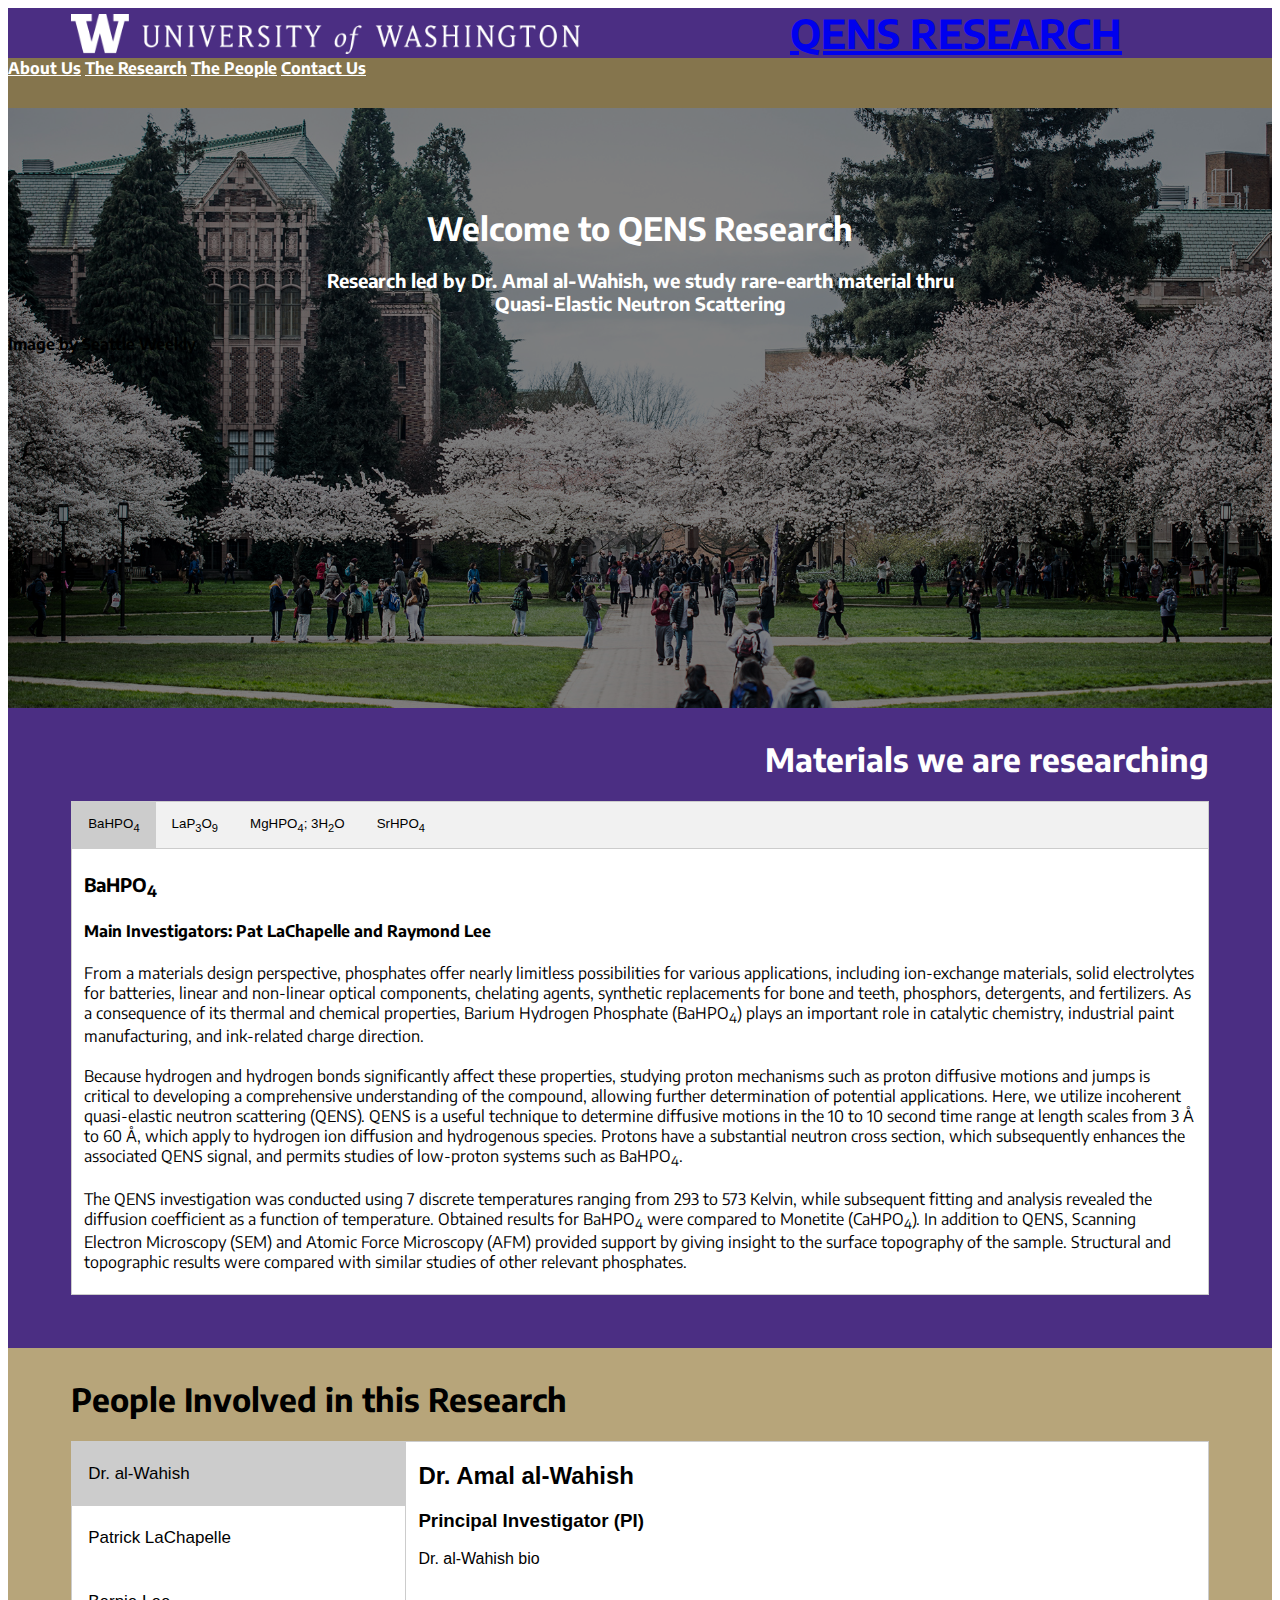
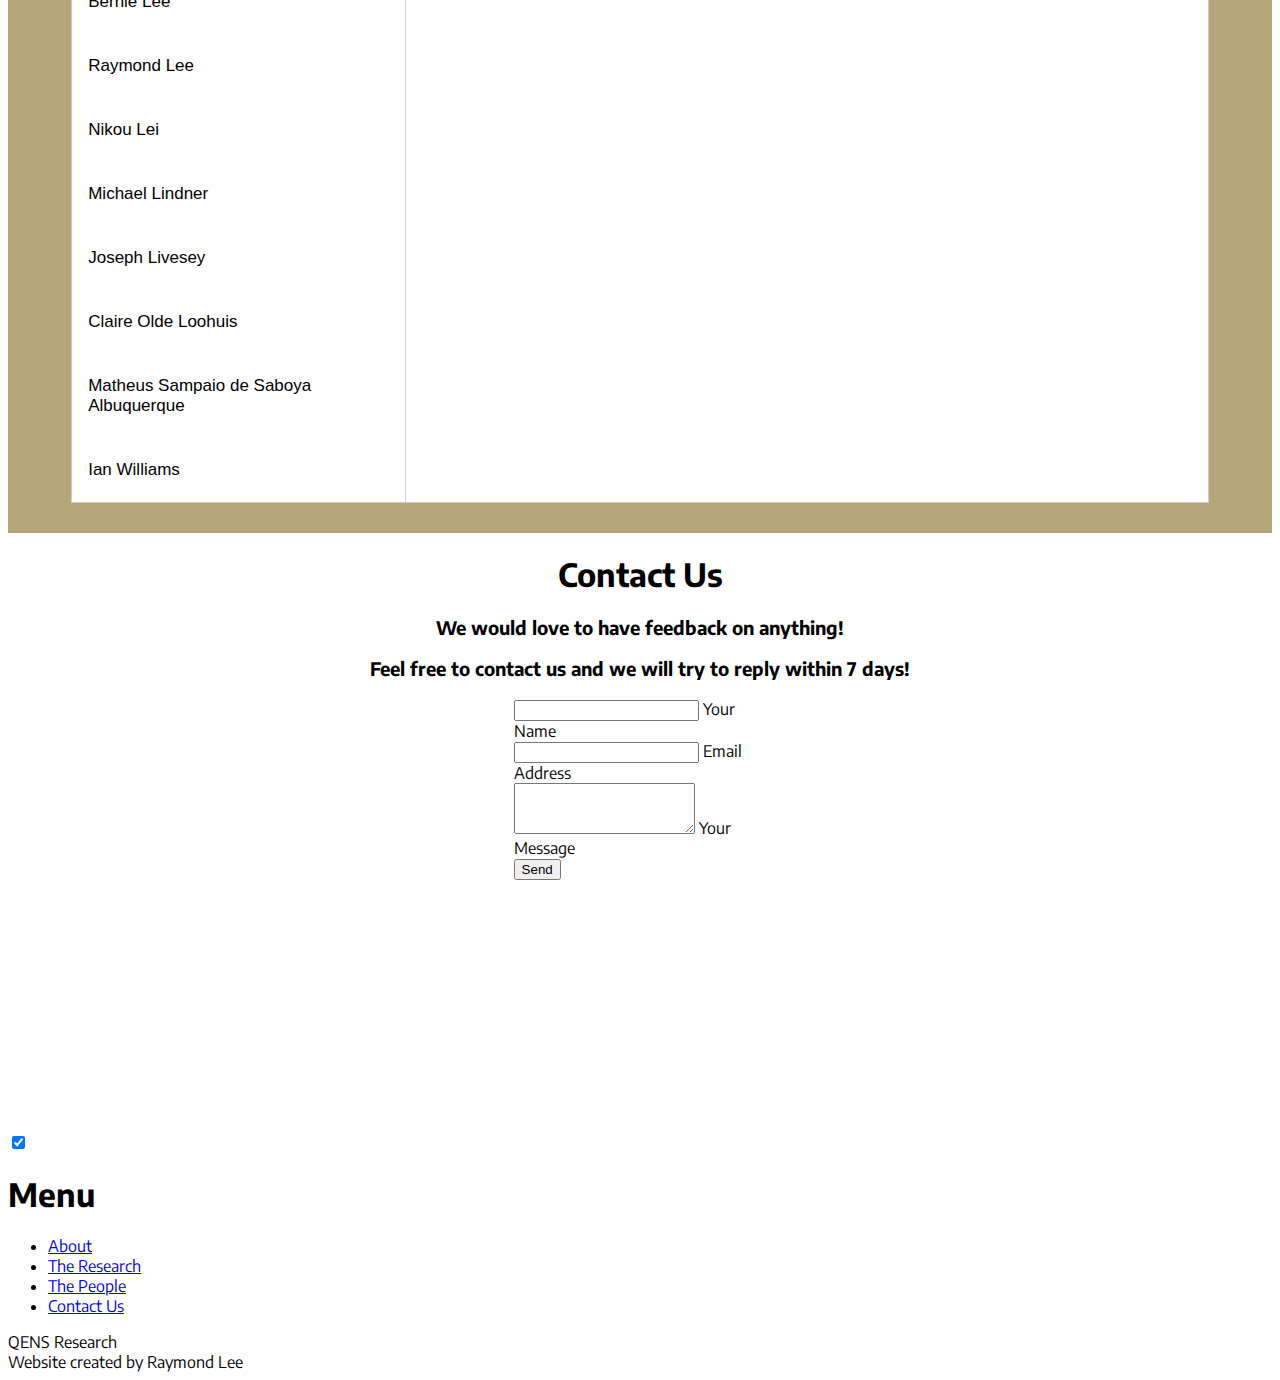
<file: index.html>
<!DOCTYPE html>
<html lang="en">
<head>
    <meta charset="UTF-8">
    <meta name="viewport" content="width=device-width, initial-scale=1.0">
    <meta http-equiv="X-UA-Compatible" content="ie=edge">
    <title>QENS Research</title>
    <link rel="stylesheet" href="https://fonts.googleapis.com/icon?family=Material+Icons">
    <link rel="stylesheet" href="https://code.getmdl.io/1.3.0/material.indigo-pink.min.css">
    <script defer src="https://code.getmdl.io/1.3.0/material.min.js"></script>
    <link rel="stylesheet" type="text/css" href="index.css">
    <script src="index.js"></script>
    <script src="https://code.jquery.com/jquery-3.4.1.js"></script>
    <script src="https://ajax.googleapis.com/ajax/libs/jquery/3.4.1/jquery.min.js"></script>
    <link rel="stylesheet" href="https://cdnjs.cloudflare.com/ajax/libs/font-awesome/4.7.0/css/font-awesome.min.css">
</head>

<body>
    <header>
        <nav class="first-nav">
            <div id="img-container">
                <a id="uw-link" href="https://www.washington.edu/">
                    <img class="uw-logo" src="assets/img/long-left-uw-logo.png" alt="UW-logo">
                </a>
            </div>
            <div id="title-container">
                <h1 class="top-banner"><a href="index.html">QENS RESEARCH</a></h1>
            </div>
        </nav>
        <nav class="mdl-navigation">
            <a class="mdl-navigation__link" href="#welcome">About Us</a>
            <a class="mdl-navigation__link" href="#material">The Research</a>
            <a class="mdl-navigation__link" href="#people">The People</a>
            <a class="mdl-navigation__link" href="#contact">Contact Us</a>
        </nav>
    </header>

    <main>
        <section class="welcome-section" id="welcome">
            <div class="overlay"></div>
            <h1 style="font-weight: 700;">Welcome to QENS Research</h1>
            <h3>Research led by Dr. Amal al-Wahish, we study rare-earth material thru <br> Quasi-Elastic Neutron Scattering</h3>
            <p>Image by Seattle Weekly</p>
        </section>

        <section class="material-section" id="material">
            <h1 style="font-family: 'Encode Sans', sans-serif; font-weight: 700; color: white;">Materials we are researching</h1>
            
            <div class="material-accordion">
                <div class="tab-material">
                    <button class="tablinks-material" onclick="openMaterial(event, 'BaHPO4')" id="defaultOpenMaterial">BaHPO<sub>4</sub></sub></button>
                    <button class="tablinks-material" onclick="openMaterial(event, 'LaP3O9')">LaP<sub>3</sub>O<sub>9</sub></button>
                    <button class="tablinks-material" onclick="openMaterial(event, 'MgHPO4;3H20')">MgHPO<sub>4</sub>; 3H<sub>2</sub>O</button>
                    <button class="tablinks-material" onclick="openMaterial(event, 'SrHPO4')">SrHPO<sub>4</sub></button>
                </div>
                  
                  <!-- Tab content -->
                <div id="BaHPO4" class="tabcontent-material">
                    <h3>BaHPO<sub>4</sub></h3>
                    <h4>Main Investigators: Pat LaChapelle and Raymond Lee</h4>
                    <p>
                        From a materials design perspective, phosphates offer nearly limitless possibilities for various
                        applications, including ion-exchange materials, solid electrolytes for batteries, linear and non-linear optical
                        components, chelating agents, synthetic replacements for bone and teeth, phosphors, detergents, and
                        fertilizers. As a consequence of its thermal and chemical properties, Barium Hydrogen Phosphate (BaHPO<sub>4</sub>)
                        plays an important role in catalytic chemistry, industrial paint manufacturing, and ink-related charge direction.
                        <br>
                        <br>
                        Because hydrogen and hydrogen bonds significantly affect these properties, studying proton mechanisms such
                        as proton diffusive motions and jumps is critical to developing a comprehensive understanding of the
                        compound, allowing further determination of potential applications. Here, we utilize incoherent quasi-elastic
                        neutron scattering (QENS). QENS is a useful technique to determine diffusive motions in the 10 to 10
                        second time range at length scales from 3 Å to 60 Å, which apply to hydrogen ion diffusion and hydrogenous
                        species. Protons have a substantial neutron cross section, which subsequently enhances the associated
                        QENS signal, and permits studies of low-proton systems such as BaHPO<sub>4</sub>. 
                        <br>
                        <br>
                        The QENS investigation was conducted using 7 discrete temperatures ranging from 293 to 573 Kelvin, while subsequent fitting and analysis
                        revealed the diffusion coefficient as a function of temperature. Obtained results for BaHPO<sub>4</sub> were compared to
                        Monetite (CaHPO<sub>4</sub>). In addition to QENS, Scanning Electron Microscopy (SEM) and Atomic Force Microscopy
                        (AFM) provided support by giving insight to the surface topography of the sample. Structural and topographic
                        results were compared with similar studies of other relevant phosphates.
                    </p>
                </div>
                
                <div id="LaP3O9" class="tabcontent-material">
                    <h3>LaP<sub>3</sub>O<sub>9</sub></h3>
                    <p>To be updated...</p>
                </div>
                
                <div id="MgHPO4;3H20" class="tabcontent-material">
                    <h3>MgHPO<sub>4</sub>; 3H<sub>2</sub>O</h3>
                    <h4>Main Investigators: Nikou Lei and Joseph Livesey</h4>
                    <p>
                        We probe the crystal structure and the proton conductivity of magnesium hydrogen phosphatetrihydrate (MgHPO4·3H2O), also known as newberyite. Newberyite is used as an ingredient inpigments, plastics, and anticorrosive paints, and as an alkaline phosphate it has potential for use in proton conduction. 
                        <br>
                        <br>
                        The structural transition and the proton diffusive motion as a function of temperature from 20 K to 383 K have been studied using X-ray crystallography, quasi-elastic neutron scattering (QENS) spectroscopy and atomic force microscopy (AFM), collected from the National Institute of Standards and Technology (NIST) and the Center for Nanophase Materials Sciences (CNMS) at Oak Ridge National Laboratory (ORNL). 
                        <br>
                        <br>
                        We confirm that newberyite undergoes a crystalline-to-amorphous dehydration phase transition at low temperatures, which is unusual in other phosphate materials. We compare our analysis with previous crystallographic study.
                    </p>
                </div>

                <div id="SrHPO4" class="tabcontent-material">
                    <h3>SrHPO<sub>4</sub></h3>
                    <h4>Main Investigators: Michael Lindner, Claire Olde Loohuis, and Ian Williams</h4>
                    <p>
                        As a class of materials, phosphates are employed across a diverse range of applications such
                        as catalysts, ion-exchange materials, solid electrolytes for batteries, chelating agents, bone cement,
                        phosphors, detergents, and linear and non-linear optical components. 
                        <br>
                        <br>
                        Our interest in these materials has been focused on understanding the dynamics and diffusive behavior of protons in rare-earth and alkaline-earth
                        members of the phosphate family, which are candidate solid electrolytes for proton-conducting solid oxide fuel
                        cells (SOFC). The development of SOFC alternatives to fossil-based energy calls for suitable membranes and
                        electrolytes capable of high proton transport at temperatures below 773K. SrHPO is of interest for these roles,
                        although its proton mobility has not previously been reported. 
                        <br>
                        <br>
                        Here, we use quasi-elastic neutron scattering (QENS) to investigate the temperature dependence of the proton diffusive motion in SrHPO<sub>4</sub> from 20K to 523K
                        and compare the behavior to Monetite (CaHPO<sub>4</sub>). We complement our analysis with a study of the crystal
                        structure and structural phase transitions of SrHPO using Neutron Powder Diffraction (NPD) at temperatures
                        ranging from 6K to 300K, and X-ray Diffraction (XRD) at 150K and 300K. Morphology of the crystals was
                        investigated with Scanning Electron Microscopy (SEM) and Atomic Force Microscopy (AFM). Overall, our
                        findings provide a preliminary understanding of the effectiveness of SrHPO as a proton conductor and unveil
                        a constraint imposed by the stability of proton diffusion at high temperatures.
                    </p>
                </div>
            </div>
        </section>

        <section class="people-section" id="people">
            <h1 style="font-family: 'Encode Sans', sans-serif; font-weight: 700;">People Involved in this Research</h1>

            <div class="accordion-container">
                <div class="tab">
                    <button class="tablinks" onclick="openProfile(event, 'wahish')" id="defaultOpen">Dr. al-Wahish</button>
                    <button class="tablinks" onclick="openProfile(event, 'patrick')">Patrick LaChapelle</button>
                    <button class="tablinks" onclick="openProfile(event, 'bernie')">Bernie Lee</button>
                    <button class="tablinks" onclick="openProfile(event, 'raymond')">Raymond Lee</button>
                    <button class="tablinks" onclick="openProfile(event, 'nikou')">Nikou Lei</button>
                    <button class="tablinks" onclick="openProfile(event, 'michael')">Michael Lindner</button>
                    <button class="tablinks" onclick="openProfile(event, 'joseph')">Joseph Livesey</button>
                    <button class="tablinks" onclick="openProfile(event, 'claire')">Claire Olde Loohuis</button>
                    <button class="tablinks" onclick="openProfile(event, 'matheus')">Matheus Sampaio de Saboya Albuquerque</button>
                    <button class="tablinks" onclick="openProfile(event, 'ian')">Ian Williams</button>
                    
    
                </div>
                <div id="wahish" class="tabcontent">
                    <h2>Dr. Amal al-Wahish</h2>
                    <h3>Principal Investigator (PI)</h3>
                    <p>Dr. al-Wahish bio</p>
                </div>
                  
                <div id="patrick" class="tabcontent">
                    <h2>Patrick LaChapelle</h2>
                    <h3>Undergraduate Student</h3>
                    <p>
                        Patrick is a dedicated third year Physics student at the University of Washington earning his Undergraduate degree in Comprehensive Physics. 
                        <br>
                        <br>
                        Patrick began studying Physics at Highline Community College and has since become absorbed with the subject. As he prepares for Graduate school, he is working on Arctic Sea Ice Research with Dr. Madison Smith of the UW Applied Physics Lab in addition to Condensed Matter Research with Dr. al-Wahish along with his Undergraduate studies. Patrick has a wealth of experience with multiple internships at NASA and other places and prides himself on his unrelenting work ethic.
                    </p> 
                    <a href="https://www.linkedin.com/in/pat-lachapelle-75ba4118b/" class="linkedin-btn"><i class="fa fa-linkedin-square" style="font-size:36px"></i></a>
                    <a href="http://patlachapelle.us/" class="website-btn"><i class="fa fa-chrome" style="font-size:36px"></i></a>
                </div>

                <div id="bernie" class="tabcontent">
                    <h2>Bernie Lee</h2>
                    <h3>Undergraduate Student</h3>
                    <p>
                        Bernie is a junior at the University of Washington who recently transferred from the mathematics to the physics department.
                        <br>
                        <br>
                        Before attending the University of Washington, he spent four years studying mathematics at Whitgift College located in South London, graduating with a Distinction Star. During his time in the UK, Bernie was introduced to various forms of mathematical modeling under the AECOM engineering apprenticeship program. He currently continues similar work for the University of Washington Transportation Services, focusing on efficient signage operation as well as parking lot and road-pathing optimisation.
                        <br>
                        <br>
                        Looking ahead to the future, Bernie plans on finishing his degree and return to the UK to continue working for AECOM.
                        <br>
                        <br>
                        Bernie was introduced to Dr. Wahish in his introductory quantum mechanics class and recently joined her Quasi-Elastic Neutron Scattering (QENS) research group. He looks forward to contributing towards various projects.
                    </p>
                </div>
                  
                <div id="raymond" class="tabcontent">
                    <h2>Raymond Lee</h2>
                    <h3>Undergraduate Student</h3>
                    <p>
                        Raymond is a third year Physics student at University of Washington with great passion and motivation for the subject.
                        <br>
                        <br>
                        Before his move to Seattle, he studied at Alice Smith British International School in Kuala Lumpur, Malaysia. Where he studied Physics, Further Mathematics, Mathematics and Computer Science as part of his Advanced Level (A-Level) secondary school qualification. Currently, he is working for Bachelor of Science degree in Physics, hoping to pursue graduate school in Physics and/or Mathematics. 
                        <br>
                        <br>
                        He has deep interest in subfield of High Energy Physics, Quantum Computation, Statistical Physics and more. Currently he is part of Dr. al-Wahish's Quasi-Elastic Neutron Scattering (QENS) Research team and also part of Professor Boris Blinov's Trapped Ion Quantum Computing Research team.
                    </p>
                    <a href="https://www.linkedin.com/in/rayjaelee/" class="linkedin-btn"><i class="fa fa-linkedin-square" style="font-size:36px"></i></a>
                </div>
    
                <div id="nikou" class="tabcontent">
                    <h2>Nikou Lei</h2>
                    <h3>Undergraduate Student</h3>
                    <p>
                        Nikou is a junior at the University of Washington studying mathematics and physics. 
                        <br>
                        <br> 
                        She is excited to work with Dr. al-Wahish and her colleagues on investigating neutron conductive material by neutron scattering. In her free time, Nikou enjoys doing math with her best friend as well as writing poetry, reading literature in her bedroom as well as traveling around the world. 
                    </p>
                    <a href="https://www.linkedin.com/in/nikou-l-b51152115/" class="linkedin-btn"><i class="fa fa-linkedin-square" style="font-size:36px"></i></a>
                </div>
                
                <div id="michael" class="tabcontent">
                    <h2>Michael Lindner</h2>
                    <h3>Undergraduate Student</h3>
                    <p>
                        Michael Lindner is an undergraduate student at the University of Washington studying Physics and Astronomy, with a background in programming for data applications in Python and MATLAB.
                        <br> 
                        <br>
                        He is aiming at graduate studies in astrophysics and to do research in cosmology. In his spare time, he enjoys music and rock-climbing.
                    </p>
                    <a href="https://www.linkedin.com/in/michael-lindner-563077171/" class="linkedin-btn"><i class="fa fa-linkedin-square" style="font-size:36px"></i></a>
                </div>
    
                <div id="joseph" class="tabcontent">
                    <h2>Joseph Livesey</h2>
                    <h3>Undergraduate Student</h3>
                    <p>
                        Joseph is a second-year undergraduate at the University of Washington studying physics and astronomy. 
                        <br>
                        <br>
                        He graduated from a Seattle-area high school with an International Baccalaureate Diploma in 2018. Since September 2019, he has been working with Dr. Wahish in her investigation of proton conductivity in alkaline phosphate lattices using quasi-elastic neutron scattering.
                        Joseph intends to pursue a PhD in astronomy upon his graduation from UW. His research interests are currently developing. In addition to his neutron scattering research, he is interested in cosmology and exoplanetology.
                    </p>
                    <a href="https://www.linkedin.com/in/joseph-r-livesey" class="linkedin-btn"><i class="fa fa-linkedin-square" style="font-size:36px"></i></a>
                </div>
    
                <div id="claire" class="tabcontent">
                    <h2>Claire Olde Loohuis</h2>
                    <h3>Undergraduate Student</h3>
                    <p>
                        Claire is an enthusiastic Physics and Astronomy student in her third and final year at the University of Washington.
                        <br>
                        <br>
                        Claire began her interest in physics in high school, after having long and detailed conversations with her father and listening, sometimes at his insistence, to many informational programs. Through the Running Start program at Bellevue College, she graduated in 2017 with an Associate’s Degree, and went on initially to study Astronomy at the University of Washington. As she learned more, her interests expanded, and her research interests now include quantum mechanics and cosmology, in addition to her current neutron scattering research. 
                        <br>
                        <br>
                        Though she initially struggled with the balance of school and family issues, she is now making up for lost time by conducting multiple research projects. Claire hopes to travel the world after her graduation to learn as much as possible about her chosen profession before enrolling in an astrophysics PhD program.
                    </p>
                    <a href="https://www.linkedin.com/in/claire-olde-loohuis-940020188/" class="linkedin-btn"><i class="fa fa-linkedin-square" style="font-size:36px"></i></a>
                </div>

                <div id="matheus" class="tabcontent">
                    <h2>Matheus Sampaio de Saboya Albuquerque</h2>
                    <h3>Undergraduate Student</h3>
                    <p>
                        Matheus is a third year physics student at the University of Washington with great passion and dedication for the field.
                        <br>
                        <br>
                        Prior to joining the University of Washington, he studied at the British School of Rio de Janeiro, Brazil, where he completed the IB diploma. Currently he is working on a Bachelor of Science degree in Applied Physics, with the intent of pursuing a graduate degree in Materials Science or Physics. Currently he is working on Dr. al-Wahish research group, studying the proton conductivity properties of doped metal phosphates through Quasi Elastic Neutron Scattering (QENS). 
                        <br>
                        <br>
                        Apart from his research, he is also interested in the field of Material Science and Nuclear Physics.
                    </p>
                </div>
    
                <div id="ian" class="tabcontent">
                    <h2>Ian Williams</h2>
                    <h3>Undergraduate Student</h3>
                    <p>
                        Ian is a tech-industry veteran who has turned his passion and hobby into a new career.
                        <br>
                        <br>
                        Ian graduated from Worcester Polytechnic Institute in 2011 with High Distinction and went on to become a software engineer at Microsoft. Over the next seven years he worked on a .NET implementation of the OData protocol, a variety of incubation projects for several organizations using lean startup methodologies, and Azure DevOps, Microsoft’s project management toolkit for dev teams.
                        <br>
                        <br>
                        After years of listening to recorded lectures on physics and many areas in the natural sciences, Ian now attends the University of Washington. He is taking physics, math, and astronomy classes as he works with Dr. Wahish on investigating proton conductivity of alkaline phosphates via quasi-elastic neutron scattering.
                        <br>
                        <br>
                        Ian is looking to enroll in a physics or astrophysics PhD program in the next 1-2 years. In addition to his neutron scattering research, his research interests include cosmology, particle theory, and exoplanetary science.
                    </p>
                    <a href="https://www.linkedin.com/in/ian-williams-3696aa24/" class="linkedin-btn"><i class="fa fa-linkedin-square" style="font-size:36px"></i></a>
                </div>
            </div>

            

        </section>

        <section class="contact-section" id="contact">
            <h1 style="font-family: 'Encode Sans', sans-serif; font-weight: 700;">Contact Us</h1>
            <h3>We would love to have feedback on anything!</h3>
            <h3>Feel free to contact us and we will try to reply within 7 days!</h3>
            <div class="form-container">
                <form id="contact-us-form" action="https://formspree.io/xayedlyj" method="POST">
                    <div class="mdl-textfield mdl-js-textfield mdl-textfield--floating-label">
                        <input class="mdl-textfield__input" type="text" name="name">
                        <label class="mdl-textfield__label" for="sample3">Your Name</label>
                    </div>
                    <div class="mdl-textfield mdl-js-textfield mdl-textfield--floating-label">
                        <input class="mdl-textfield__input" type="email" name="_replyto">
                        <label class="mdl-textfield__label" for="sample3">Email Address</label>
                    </div>
                    <div class="mdl-textfield mdl-js-textfield">
                        <textarea class="mdl-textfield__input" type="text" rows= "3" name="message" ></textarea>
                        <label class="mdl-textfield__label" for="sample5">Your Message</label>
                    </div>
                    <div>
                        <input type="submit" value="Send" class="mdl-button mdl-js-button mdl-button--raised mdl-js-ripple-effect">
                    </div>
                </form>
            </div>
        </section>

    </main>

    <footer class="mdl-mega-footer">
        <div class="mdl-mega-footer__middle-section">
                
            <div class="mdl-mega-footer__drop-down-section">
                <input class="mdl-mega-footer__heading-checkbox" type="checkbox" checked>
                <h1 class="mdl-mega-footer__heading">Menu</h1>
                <ul class="mdl-mega-footer__link-list">
                    <li><a href="#welcome">About</a></li>
                    <li><a href="#material">The Research</a></li>
                    <li><a href="#people">The People</a></li>
                    <li><a href="#contact">Contact Us</a></li>
                </ul>
            </div>
                
            <!-- <div class="mdl-mega-footer__drop-down-section">
                <input class="mdl-mega-footer__heading-checkbox" type="checkbox" checked>
                <h1 class="mdl-mega-footer__heading">The People</h1>
                <ul class="mdl-mega-footer__link-list">
                    <li><a href="#">Team Members</a></li>
                    <li><a href="#">Sponsors</a></li>
                </ul>
            </div>
                
            <div class="mdl-mega-footer__drop-down-section">
                <input class="mdl-mega-footer__heading-checkbox" type="checkbox" checked>
                <h1 class="mdl-mega-footer__heading">Contact Us</h1>
                <ul class="mdl-mega-footer__link-list">
                    <li><a href="#">Email</a></li>
                </ul>
            </div> -->
        </div>
                
        <div class="mdl-mega-footer__bottom-section">
            <div class="mdl-logo">QENS Research</div>
            <div>Website created by Raymond Lee</div>
        </div>        
    </footer>

    <script>
        document.getElementById("defaultOpen").click();
        document.getElementById("defaultOpenMaterial").click();
    </script>
</body>
</html>
</file>
<file: index.css>
@import url('https://fonts.googleapis.com/css?family=Encode+Sans:400,700,900&display=swap');
body {
    font-family: 'Encode Sans', sans-serif !important;
}

.first-nav {
    background-color: #4b2e83;
    height: 50px;
    display: flex;
    flex-direction: row;
}

.uw-logo {
    height: 80%;
    margin-left: 10%;
    margin-top: 1%;
}

.mdl-navigation {
    height: 50px;
    background-color: #85754d;
}

.mdl-navigation__link {
    margin: auto;
    font-weight: bold;
    color: white;
}

.mdl-navigation__link:hover {
    background-color: #D9D9D9;
}

.top-banner {
    font-size: 40px;
    color: white;
    margin: auto;
    font-family: 'Encode Sans';
    font-weight: 700;
}

#img-container {
    width: 50%;
}

#title-container {
    width: 50%;
    text-align: center;
}

a:visited {
    color: white;
}

main {
    display: flex;
    flex-direction: column;
    min-height: 600px;
}

.welcome-section {
    height: 600px;
    background-image: url(assets/img/banner-photo-main.jpg);
    background-size: 100% auto;
    font-family: 'Encode Sans', sans-serif;
    font-weight: 700 !important;
}

.overlay {
    background-color: rgba(0,0,0,0.5);
    width: 100%;
    height: 100%;
}

.welcome-section h1 {
    margin-top: -500px;
    color: white;
    text-align: center;
    font-family: 'Encode Sans', sans-serif !important;
}

.welcome-section h3 {
    color: white;
    text-align: center;
}

.material-section {
    min-height: 600px;
    background-color: #4b2e83;
    padding-top: 10px;
    padding-bottom: 30px;
}

.material-section h1 {
    text-align: right;
    margin-right: 5%;
}

.material-accordion {
    margin-left: 5%;
    margin-right: 5%;
    height: 65%;
}

.tab-material {
    overflow: hidden;
    border: 1px solid #ccc;
    background-color: #f1f1f1;
}
  
/* Style the buttons that are used to open the tab content */
.tab-material button {
    background-color: inherit;
    float: left;
    border: none;
    outline: none;
    cursor: pointer;
    padding: 14px 16px;
    transition: 0.3s;
}

/* Change background color of buttons on hover */
.tab-material button:hover {
    background-color: #ddd;
}

/* Create an active/current tablink class */
.tab-material button.active {
    background-color: #ccc;
}

/* Style the tab content */
.tabcontent-material {
    display: none;
    padding: 6px 12px;
    border: 1px solid #ccc;
    border-top: none;
    background-color: white;
    height: 100%;
}

.people-section {
    display: flex;
    flex-direction: column;
    min-height: 600px;
    padding-top: 10px;
    padding-bottom: 30px;
    background-color: #b7a57a;
    font-family: 'Endcode Sans', sans-serif !important;
}

.people-section h1 {
    margin-left: 5%;
}

.accordion-container {
    display: flex;
    margin-left: 5%;
    margin-right: 5%;
}

.contact-section {
    height: 600px;
}

.contact-section h1 {
    text-align: center;
}

.contact-section h3 {
    text-align: center;
}

#contact-us-form {
    display: flex;
    flex-direction: column;
}

.form-container {
    width: 20%;
    margin: auto;
}

/* Style the tab */
.tab {
    float: left;
    border: 1px solid #ccc;
    background-color: #f1f1f1;
    width: 30%;
    /* height: 300px; */
}

/* Style the buttons inside the tab */
.tab button {
    display: block;
    background-color: white;
    color: black;
    padding: 22px 16px;
    width: 100%;
    border: none;
    outline: none;
    text-align: left;
    cursor: pointer;
    transition: 0.3s;
    font-size: 17px;
}

/* Change background color of buttons on hover */
.tab button:hover {
    background-color: #ddd;
}

/* Create an active/current "tab button" class */
.tab button.active {
    background-color: #ccc;
}

/* Style the tab content */
.tabcontent {
    float: left;
    padding: 0px 12px;
    border: 1px solid #ccc;
    width: 70%;
    border-left: none;
    background-color: white;
    /* height: 300px; */
}

html {
    scroll-behavior: smooth;
}

.linkedin-btn:visited {
    color: black;
}

.linkedin-btn {
    color: black;
}

.website-btn:visited {
    color: black;
}

.website-btn:visited {
    color: black;
}
</file>
